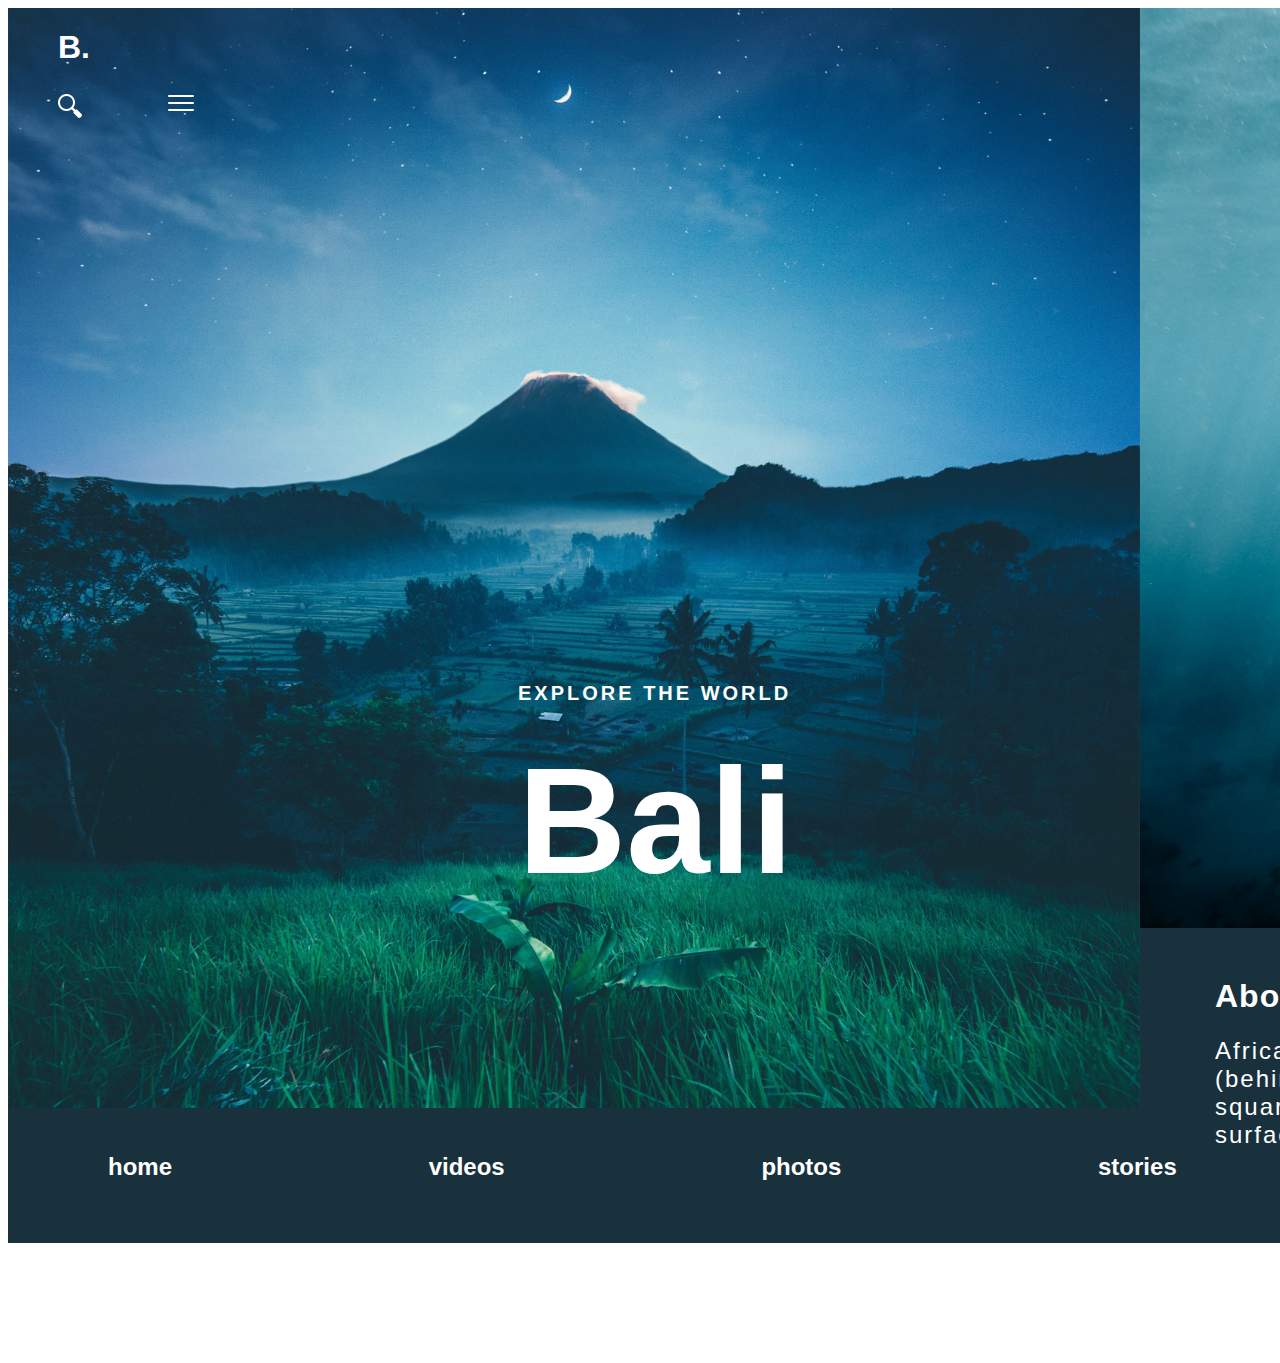
<file: CSS201/index.html>
<!DOCTYPE html>
<html lang="en">
<head>
    <meta charset="UTF-8">
    <meta http-equiv="X-UA-Compatible" content="IE=edge">
    <meta name="viewport" content="width=device-width, initial-scale=1.0">
    <link rel="stylesheet" href="style.css">
    <title>Bali UI</title>
    <link rel="icon" type="image/x-icon" href="Images\favicon.ico">
</head>
<body>
    <div id="grid">
        <div class="item item1">
            <div class="header">
                <h1>B.</h1>
                <img src="Images\icons8-search-24.png" alt="searchicon" id="search">
                <img src="Images\icons8-menu-30.png" alt="menuicon" id="menu">
            </div>
            <div id="bigtext">EXPLORE THE WORLD <br>Bali </div>
        </div>
        <div class="item item2"></div>
    
        <div class="item item4"></div>
        <div class="item item5">
            <h1 id="about">About Bali</h1>
            <h2 id="paragraph">
                Africa is the world's second largest and second most-populous continent (behind Asia in both categories). At about 30.3 million km2 (11.7 million square miles) including adjacent islands, it covers 6% of Earth's total surface area and 20% of its land area.</h2>
        </div>
        <div class="item item6">
            <h2>home videos photos stories</h2>
         </div>
</body>
</html>
</file>
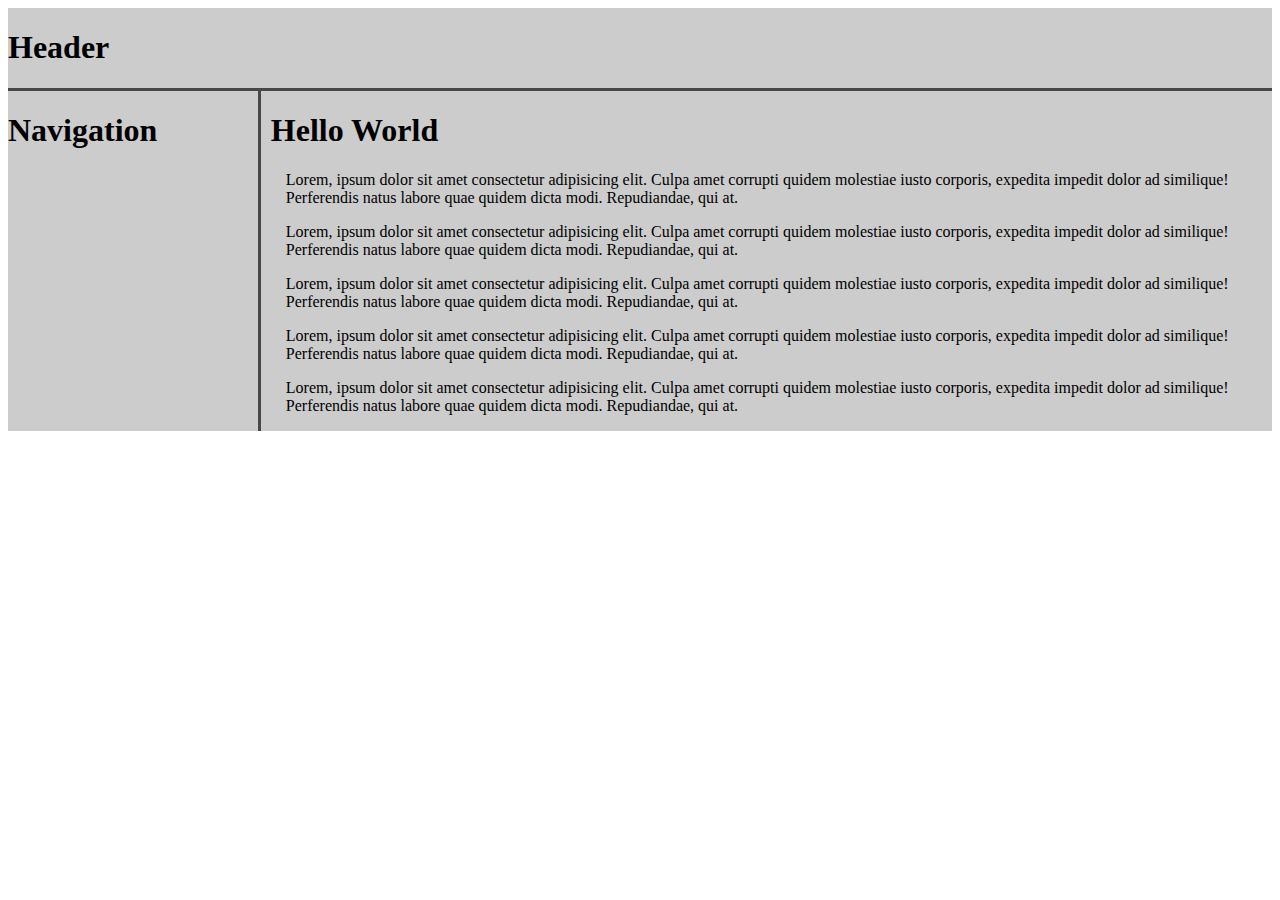
<file: CSS301/index.html>
<!DOCTYPE html>
<html lang="en">
<head>
    <meta charset="UTF-8">
    <meta http-equiv="X-UA-Compatible" content="IE=edge">
    <meta name="viewport" content="width=device-width, initial-scale=1.0">
    <link rel="stylesheet" href="style.css">
    <title>Responsive Web Page</title>

</head>
<body>
    <div id="container">
        <div id="header"><h1>Header</h1></div>
        <div id="nav"><h1>Navigation</h1></div>
        <div id="content">
            <h1>Hello World</h1>

            <p>Lorem, ipsum dolor sit amet consectetur adipisicing elit. Culpa amet corrupti quidem molestiae iusto corporis, expedita impedit dolor ad similique! Perferendis natus labore quae quidem dicta modi. Repudiandae, qui at.</p>
            <p>Lorem, ipsum dolor sit amet consectetur adipisicing elit. Culpa amet corrupti quidem molestiae iusto corporis, expedita impedit dolor ad similique! Perferendis natus labore quae quidem dicta modi. Repudiandae, qui at.</p>
            <p>Lorem, ipsum dolor sit amet consectetur adipisicing elit. Culpa amet corrupti quidem molestiae iusto corporis, expedita impedit dolor ad similique! Perferendis natus labore quae quidem dicta modi. Repudiandae, qui at.</p>
            <p>Lorem, ipsum dolor sit amet consectetur adipisicing elit. Culpa amet corrupti quidem molestiae iusto corporis, expedita impedit dolor ad similique! Perferendis natus labore quae quidem dicta modi. Repudiandae, qui at.</p>
            <p>Lorem, ipsum dolor sit amet consectetur adipisicing elit. Culpa amet corrupti quidem molestiae iusto corporis, expedita impedit dolor ad similique! Perferendis natus labore quae quidem dicta modi. Repudiandae, qui at.</p>
        </div>
    </div>
    
</body>
</html>
</file>
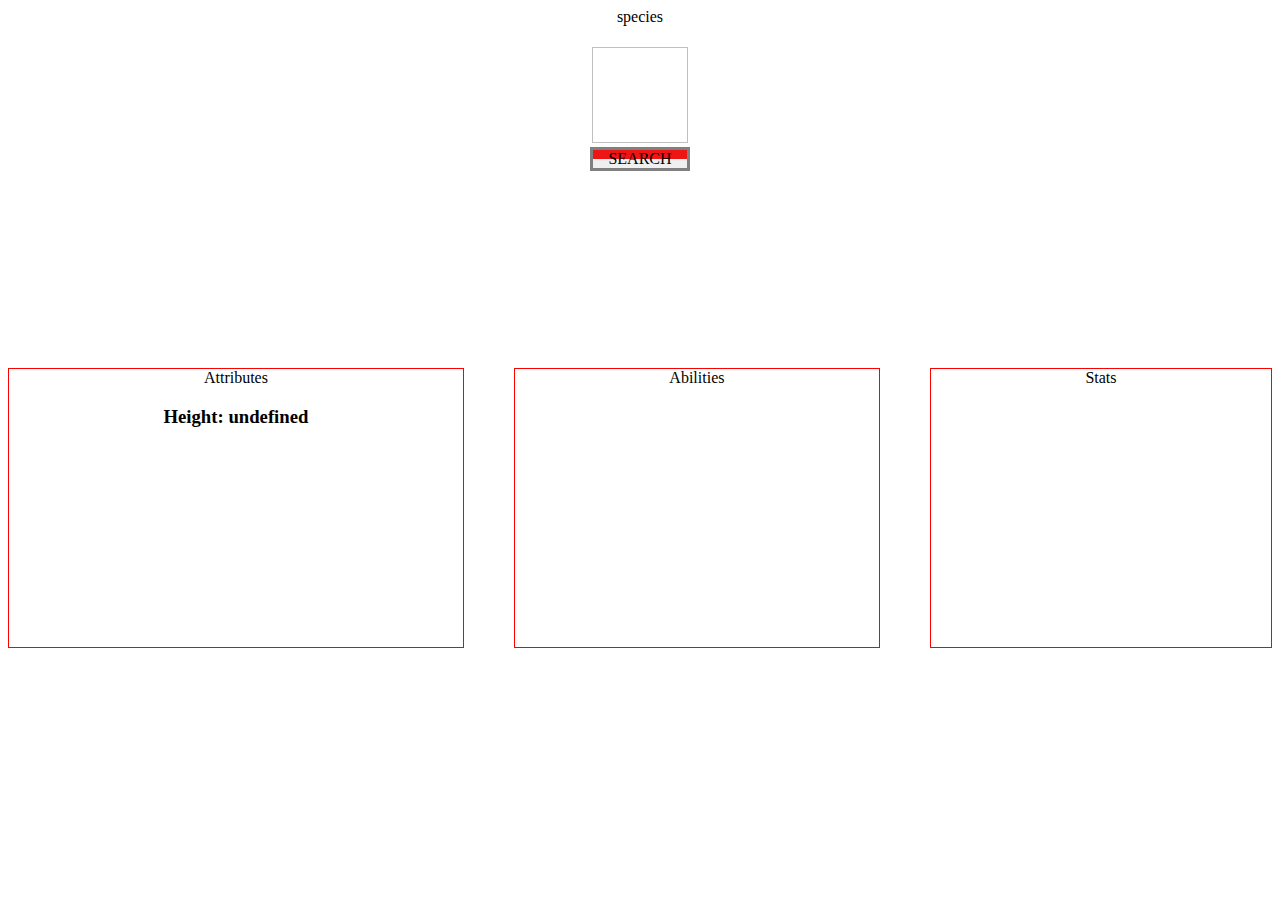
<file: JavaScript201/index.html>
<!DOCTYPE html>
<html lang="en">
<head>
    <meta charset="UTF-8">
    <meta http-equiv="X-UA-Compatible" content="IE=edge">
    <meta name="viewport" content="width=device-width, initial-scale=1.0">
    <title>Document</title>
    <style>
        
        *{
            box-sizing: border-box;
        }
        #image{
            height: 96px;
            width: 96px;
        }
        #grid{
            display: grid;
            grid-template-columns: auto auto auto;
            grid-column-gap: 50px;
            grid-row-gap: 40px;
            /* padding-left: 50px;
            padding-right: 50px; */
        }
        #grid div{
            text-align: center;
            
            
        }
        #species{
            grid-column-start: 1;
            grid-column-end: 4;
            grid-row-start: 1;
            grid-row-end: 10;
            
        }
        .cards{
            grid-row-start: 10;
            grid-row-end: 18;
            border: 1px solid red;
            background-color: white;
           
            
        }
        #button{
            margin: 0 auto;
            background: rgb(240,240,240);
            background: linear-gradient(0deg, rgba(240,240,240,1) 50%, rgba(238,21,21,1) 50%);
            border: 3px solid grey;
            width: 100px;
            transition: all 2s;
        
        }
        #button:hover{
            
            border: 3px solid darkgrey;
        }
        
    </style>
</head>
<body>
    
    <div id="grid">
        <div id="species">
            species
            <h1 id="name"></h1>
            <img id="image"></img>
            <div id="button">SEARCH</div>

        </div>
        <div id="attributes" class="cards">Attributes
            <h3 id="type"></h1>
            <h3 id="height"></h1>
            <h3 id="weight"></h1>
        </div>
        <div id="abilities" class="cards">Abilities
            <h3 id="ability1" class="abilities"></h1>
            <h3 id="ability2" class="abilities"></h1>
        </div>
        <div id="Stats" class="cards">Stats
            <h3 id="hp"></h1>
            <h3 id="attack"></h1>
            <h3 id="defense"></h1>
            <h3 id="speed"></h1>
        </div>
        
    </div>
</body>
<script>
    const pokeName = document.getElementById("name");
    const pokeImage = document.getElementById("image");
    const pokeInfo = document.getElementById("info");
    const button = document.getElementById("button");
    const pokeType = document.getElementById("type");
    const pokeHeight = document.getElementById("height");
    const pokeWeight = document.getElementById("weight");
    const ability_one = document.getElementById("ability1");
    const ability_two = document.getElementById("ability2");
    const hp = document.getElementById("hp");
    const attack = document.getElementById("attack");
    const defense = document.getElementById("defense");
    const speed = document.getElementById("speed");
    

    window.onload=function(){  
    document.getElementById("button").click();
    };  //The page throws a TypeError on the first click so I autoclick upon load while i figure it out.

    button.addEventListener("click", () => {
        getNewPokemon();
        });

    let newData = [];
    let url = "https://pokeapi.co/api/v2/pokemon/";
    const generateUrl = () =>{
       let randInt = Math.round(Math.random()*151);
       url = "https://pokeapi.co/api/v2/pokemon/"+randInt;
    }
    function getNewPokemon(){
        generateUrl();
        fetch(url)
            .then(response =>response.json())
            .then(data => newData = data)
            console.log(newData.name);
             updatePage();
}
    function updatePage(){
        pokeHeight.innerText = "Height: " + newData.height;
        pokeType.innerText = "Type: " + newData.types[0].type.name;
        pokeWeight.innerText = "Weight:" + newData.weight;
        ability_one.innerText = newData.abilities[0].ability.name;
        ability_two.innerText = newData.abilities[1].ability.name;
        pokeName.innerText =  newData.species.name;
        pokeName.innerText = pokeName.innerText.toUpperCase();
        hp.innerText = "HP: " + newData.stats[0].base_stat;
        attack.innerText = "Attack: "+ newData.stats[1].base_stat;
        defense.innerText = "Defense: " + newData.stats[2].base_stat;
        speed.innerText = "Speed: " + newData.stats[5].base_stat;
        pokeImage.setAttribute('src',newData.sprites.other.dream_world.front_default)
        //TODO: Style output, cards, and buttons

        
        
        
    }

</script>
</html>
</file>
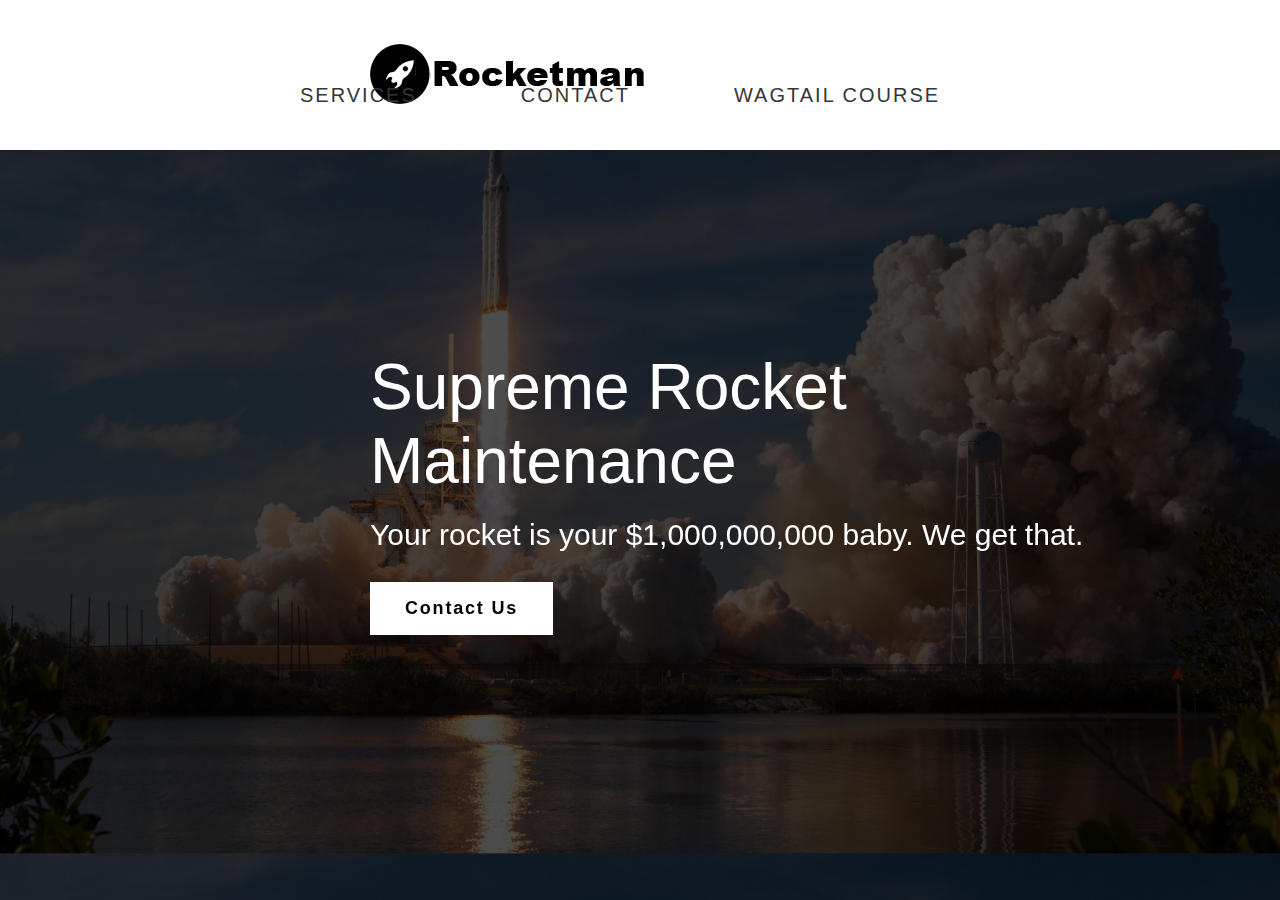
<file: CSS101/finalproject.html>
<!DOCTYPE html>
<head>
   <title>CSS 101 Final Project</title>
   <link rel="stylesheet" href="style.css">
</head>
<body>
    <div id="back">
        <div id="nav">
            <img src="logo.24c25970fb09.png" alt="">
        </div>
        <div id="buttons" > 
            <h3 class="button" id="services">SERVICES</h3>
            <h3 class= "button" id="contact">CONTACT</h3>
            <h3 class="button" id="course">WAGTAIL COURSE</h3>
        </div>
    </div>
    <div id="backbox">
        
        <div id="box">
            <span id ="bigtext">Supreme Rocket <br> Maintenance</span>
            <span>Your rocket is your $1,000,000,000 baby. We get that. </span>
            <span id="contactbox">Contact Us</span>
        </div>
    </div>
    

</body>
</html>
</file>
<file: CSS201/style.css>
*{
    box-sizing: border-box;
    font-family: Helvetica, sans-serif;
    color: white;
}

#grid{
    margin-top: 0;
    margin-bottom: 0;
    padding-bottom: 0;
    display: grid;
    grid-template-columns: auto auto auto auto;
    
    grid-template-rows: repeat(60,1fr);
}

.item1{
    background-image: url("Images/Balimountain.jpg");
    background-size: cover;
    background-position: left 25%;
    grid-column-start: 1;
    grid-column-end: 3;
    grid-row-start: 1;
    grid-row-end:50 ;
    min-height: 1100px;
    
}
.item2, .item4{
    grid-row-start: 1;
    grid-row-end:42 ;
}
.item2{
    background-image: url("Images/baliunderwater.jpg");
    background-size: cover;
    min-width: 528.54px;
}
.item4{
    background-image: url("Images/balipool.jpg");
    background-size: cover;
    background-position:25%;
    min-width: 528.54px;

}

.item5{
    background-color: #18313d;
    grid-row-start:42;
    grid-row-end:56;
    grid-column-start: 3 ;
    grid-column-end: 5;
    min-width: 1057.1px;

}
.item6{
    background-color: #18313d;
    grid-column-end: 3;
    grid-column-start: 1;
    grid-row-start: 50;
    grid-row-end:56;
    max-width: 1464px;
}
.item6 h2{
    display: inline-block;
    position: relative;
    top: 25px;
    left: 100px;
    word-spacing: 250px;
}
.header{
    position: relative;
    left: 50px;
    
}
.header h1{
    display: inline-block;
    margin-right: 1100px;
}
#search{
    margin-right: 80px;
}
#bigtext{
    position: relative;
    display: inline-block;
    top: 40%;
    left: 510px;
    margin-top: 0;
    font-size: 150px;
    font-weight: bold;
    text-align: center;

}
#bigtext::first-line{
    letter-spacing: 3px;
    font-size: 20px;
}
#about{
    margin-top: 50px;
    margin-left: 75px;
    letter-spacing: 1px;
}
#paragraph{
    margin-left: 75px;
    width: 950px;
    font-weight: 100;
    letter-spacing: 2px;
}
</file>
<file: CSS301/style.css>
*{
    box-sizing: border-box;
}
#container div{
    /* border: 1px solid red; */
    background-color: rgb(204, 204, 204);
}
#container{
    display: flex;
    flex-wrap: wrap;
}
#header{
    /* background-color: grey; */
    flex-basis: 100%;
    border-bottom: 3px solid rgb(71, 71, 71);
}
#nav{
    flex-basis: 20%;
    /* background-color: grey; */
    border-right: 3px solid rgb(71, 71, 71);
}
#content{
    flex-basis: 80%;
    padding-left: 10px;
}
#content p{
    padding-left: 15px;
    flex-grow: 1;
}

@media(max-width: 777px){
    
    #nav{
        flex-basis: 100%;
        border-right: none;
        border-bottom: 3px solid rgb(71, 71, 71);

    }
    #content {
        flex-basis: 100%;
    }
}
@media(max-width: 450px) {
    #nav{
        display: none;
    }
}
</file>
<file: CSS101/style.css>
body {
    background-image: url("rocket.jpg");
    background-size: cover;
    margin: 0;
    padding: 0;

}
#back {
    background-color: white;
    height: 150px;
   
    
}
#nav {
    background-color: white;
    display: inline-block;
    margin-left: 370px;
    margin-top: 42px;
}
#buttons{
    display: inline-block;
    margin-left: 300px;
    position: relative;
    top:-26px;
    
}

#contact {
    padding-left: 100px;
    
}
#course {
    padding-left: 100px;
    
}
.button {
    display:inline;
    font-family: -apple-system, BlinkMacSystemFont, 'Segoe UI', Roboto, Oxygen, Ubuntu, Cantarell, 'Open Sans', 'Helvetica Neue', sans-serif;
    font-weight: lighter;
    font-size: 20px;
    color: rgb(54, 54, 54);
    letter-spacing: .1em;
}
#backbox {
    position: fixed;
    background-color: rgba(0, 0, 0, 0.7);
    height: 800px;
    width:100%;
    
}
#box {
    margin-left: 370px;
    margin-top: 200px;
    height: fit-content;
    
}
span {
    display: block;
    color: white;
    font-family: -apple-system, BlinkMacSystemFont, 'Segoe UI', Roboto, Oxygen, Ubuntu, Cantarell, 'Open Sans', 'Helvetica Neue', sans-serif;
    font-weight: lighter;
    font-size: 30px;
    padding-top: 20px;
    
}
#bigtext {
    font-size: 64px;
    padding: 0;
}    
#contactbox{
    background-color: white;
    color: black;
    padding: 16px 35px;
    margin-top: 30px;
    display: inline-block;
    font-size: 18px;
    letter-spacing: .1em;
    font-weight:600;
}
</file>
